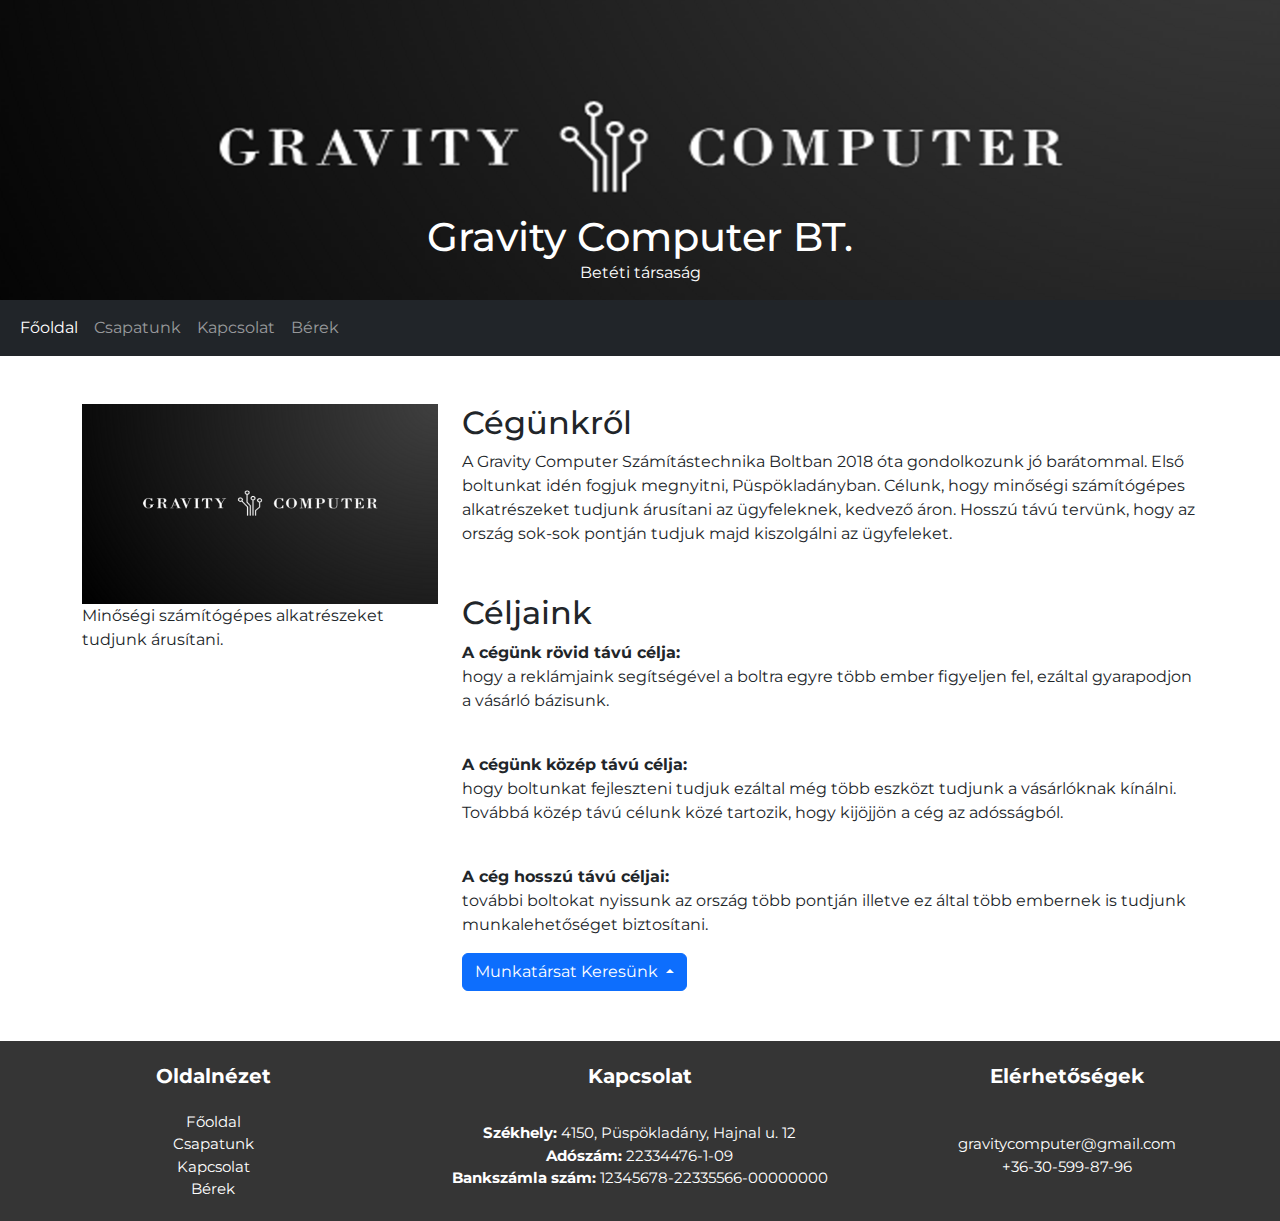
<file: index.html>
<!DOCTYPE html>
<html lang="en">
<head>
  <title>Gravity Computer Bt.</title>
  <meta charset="utf-8">  
  <meta name="viewport" content="width=device-width, initial-scale=1">
  <link href="https://cdn.jsdelivr.net/npm/bootstrap@5.3.2/dist/css/bootstrap.min.css" rel="stylesheet">
  <script src="https://cdn.jsdelivr.net/npm/bootstrap@5.3.2/dist/js/bootstrap.bundle.min.js"></script>
  <link rel="icon" href="gravitylogo.png" type="image/x-icon"/>
  <link rel="stylesheet" href="style.css">
  <link rel="preconnect" href="https://fonts.googleapis.com">
<link rel="preconnect" href="https://fonts.gstatic.com" crossorigin>
<link href="https://fonts.googleapis.com/css2?family=Montserrat:ital,wght@0,100..900;1,100..900&display=swap" rel="stylesheet">
</head>
<body>

<div class="p-5 bg-primary text-white text-center">
  <div  class="gg">
  <h1>Gravity Computer BT.</h1>
  <p>Betéti társaság</p>
</div>
   
</div>

<nav class="navbar navbar-expand-sm bg-dark navbar-dark">
  <div class="container-fluid">
    <ul class="navbar-nav">
      <li class="nav-item">
        <a class="nav-link active" href="index.html">Főoldal</a>
      </li>
      <li class="nav-item">
        <a class="nav-link" href="index1.html">Csapatunk</a>
      </li>
      <li class="nav-item">
        <a class="nav-link" href="index_kapcsolat.html">Kapcsolat</a>
      </li>
      <li class="nav-item">
        <a class="nav-link " href="berek.html">Bérek</a>
      </li>
    </ul>
  </div>
</nav>

<div class="container mt-5">
  <div class="row">
    <div class="col-sm-4">
      <div class="  ">  <img class="img-thumbail float-start img-fluid" src="gravitylogo.png" alt="aaa"></div>
      <p>Minőségi számítógépes alkatrészeket tudjunk árusítani.</p>
      
    </div>
    <div class="col-sm-8">
      <h2>Cégünkről</h2>
      <p>A Gravity Computer Számítástechnika Boltban 2018
        óta gondolkozunk jó barátommal. Első boltunkat
        idén fogjuk megnyitni, Püspökladányban. Célunk,
        hogy minőségi számítógépes alkatrészeket tudjunk
        árusítani az ügyfeleknek, kedvező áron. Hosszú távú
        tervünk, hogy az ország sok-sok pontján tudjuk majd
        kiszolgálni az ügyfeleket.</p>

      <h2 class="mt-5">Céljaink</h2>
      
    
      <p><strong>A cégünk rövid távú célja:</strong> <br> hogy a reklámjaink segítségével a boltra egyre több ember figyeljen fel, ezáltal gyarapodjon a vásárló bázisunk.
         </p><br>
        <strong>A cégünk közép távú célja:</strong>
         <br> hogy boltunkat fejleszteni tudjuk ezáltal még több eszközt tudjunk a vásárlóknak kínálni. Továbbá közép távú célunk közé tartozik, hogy kijöjjön a cég az adósságból. 
       </p> 
      <br><p>
        <strong>A cég hosszú távú céljai:</strong> <br>  további boltokat nyissunk az ország több pontján illetve ez által több embernek is tudjunk munkalehetőséget biztosítani.
        </p>
        <div class="dropdown dropup">
          <button type="button" class="btn btn-primary dropdown-toggle" data-bs-toggle="dropdown">
            Munkatársat Keresünk
          </button>
          <ul class="dropdown-menu">
           <p>Kedves felhasználó! Köszönöm, hogy megkeresett. Az alábbi álláshirdetést ajánlom számítástechnika boltban eladóként:

            Álláshirdetés: Számítástechnika bolt eladó
            
            Feladatok:
            
            Vásárlók kiszolgálása, tanácsadás
            Áruátvétel, árufeltöltés, árufeltárás
            Pénztárgép kezelése
            Raktári rend fenntartása
            Egyéb bolti feladatok ellátása
            Elvárások:
            
            Középfokú végzettség
            Számítástechnikai termékek iránti érdeklődés
            Kiváló kommunikációs és problémamegoldó képesség
            Rugalmasság, terhelhetőség
            Kereskedelmi szemlélet
            Amit kínálunk:
            
            Versenyképes jövedelem
            Stabil, hosszú távú munkalehetőség
            Fiatalos, dinamikus csapat
            Szakmai fejlődési lehetőség
            Ha felkeltette az érdeklődésed, kérlek küld el önéletrajzodat a következő e-mail címre: gravitycomputer@gmail.com</p>
          </ul>
        </div>
      </div>
      </div>

    
  </div>
</div>
<div class="footer">
  <div id="cimek">
    <div>Oldalnézet</div>
    <div>Kapcsolat</div>
    <div>Elérhetőségek</div>
  </div>
  <div id="tartalom">
    <div id="t1">
      <ul>
        <li><a href="index.html">Főoldal</a></li>
          <li><a href="index1.html">Csapatunk</a></li>
          <li><a href="index_kapcsolat.html">Kapcsolat</a></li>
          <li><a href="berek.html">Bérek</a></li>
      </ul>
    </div>
    <div id="t2">
      <ul>
        <li><strong>Székhely:</strong>   4150, Püspökladány, Hajnal u. 12</li>
        <li><strong>Adószám:</strong>   22334476-1-09
        </li>
        <li><strong>Bankszámla szám:</strong>   12345678-22335566-00000000</li>
      </ul>
    </div>
    <div id="t3">
      <ul>
        <li>gravitycomputer@gmail.com</li>
        <li>+36-30-599-87-96</li>
      </ul>
    </div>
</div>
</div>
</body>
</html>
</file>
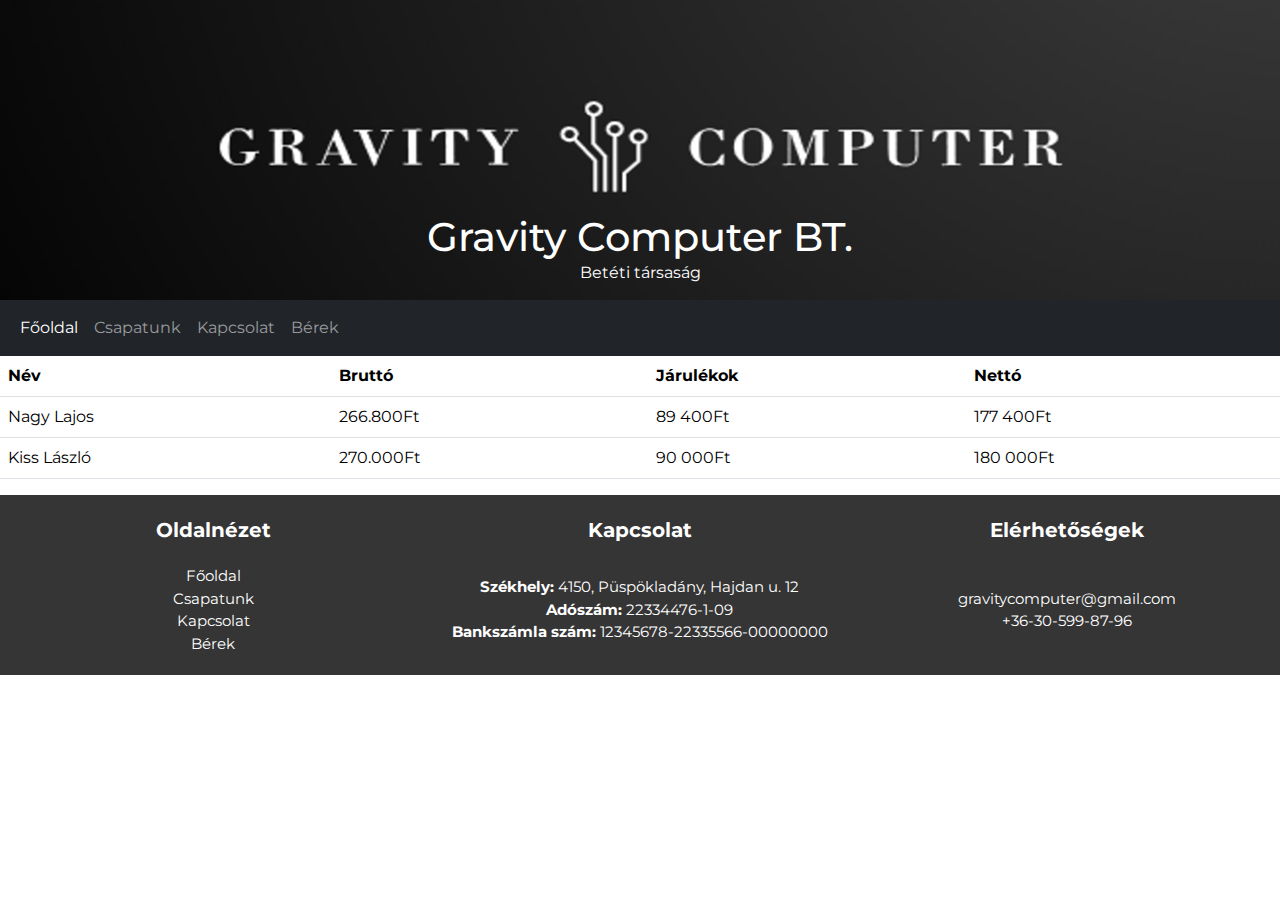
<file: berek.html>
<!DOCTYPE html>
<html lang="en">
<head>
  <title>Gravity Computer Bt.</title>
  <meta charset="utf-8">  
  <meta name="viewport" content="width=device-width, initial-scale=1">
  <link href="https://cdn.jsdelivr.net/npm/bootstrap@5.3.2/dist/css/bootstrap.min.css" rel="stylesheet">
  <script src="https://cdn.jsdelivr.net/npm/bootstrap@5.3.2/dist/js/bootstrap.bundle.min.js"></script>
  <link rel="icon" href="gravitylogo.png" type="image/x-icon"/>
  <link rel="stylesheet" href="style.css">
  <link rel="preconnect" href="https://fonts.googleapis.com">
<link rel="preconnect" href="https://fonts.gstatic.com" crossorigin>
<link href="https://fonts.googleapis.com/css2?family=Montserrat:ital,wght@0,100..900;1,100..900&display=swap" rel="stylesheet">
</head>
<body>

<div class="p-5 bg-primary text-white text-center">
  <div  class="gg">
  <h1>Gravity Computer BT.</h1>
  <p>Betéti társaság</p>
</div>
   
</div>
<nav class="navbar navbar-expand-sm bg-dark navbar-dark">
    <div class="container-fluid">
      <ul class="navbar-nav">
        <li class="nav-item">
          <a class="nav-link active" href="index.html">Főoldal</a>
        </li>
        <li class="nav-item">
          <a class="nav-link" href="index1.html">Csapatunk</a>
        </li>
        <li class="nav-item">
          <a class="nav-link" href="index_kapcsolat.html">Kapcsolat</a>
        </li>
        <li class="nav-item">
          <a class="nav-link " href="berek.html">Bérek</a>
        </li>
      </ul>
    </div>
  </nav>
  
  <div class=" row">
  <div class="col-sm-12">
    <table class="table table-hover">
      <thead>
        <tr>
          <th>Név</th>
          <th>Bruttó</th>
          <th>Járulékok</th>
          <th>Nettó</th>
          
        </tr>
      </thead>
      <tbody>
        <tr>
          <td>Nagy Lajos</td>
          <td>266.800Ft</td>
          <td>89 400Ft</td>
          <td>177 400Ft</td>
        </tr>
        <tr>
          <td>Kiss László</td>
          <td>270.000Ft</td>
          <td>90 000Ft</td>
          <td>180 000Ft</td>
        </tr>
        
      </tbody>
    </table>
  </div>
    
</div>

<div class="footer">
  <div id="cimek">
    <div>Oldalnézet</div>
    <div>Kapcsolat</div>
    <div>Elérhetőségek</div>
  </div>
  <div id="tartalom">
    <div id="t1">
      <ul>
        <li><a href="index.html">Főoldal</a></li>
          <li><a href="index1.html">Csapatunk</a></li>
          <li><a href="index_kapcsolat.html">Kapcsolat</a></li>
          <li><a href="berek.html">Bérek</a></li>
      </ul>
    </div>
    <div id="t2">
      <ul>
        <li><strong>Székhely:</strong>   4150, Püspökladány, Hajdan u. 12</li>
        <li><strong>Adószám:</strong>   22334476-1-09
        </li>
        <li><strong>Bankszámla szám:</strong>   12345678-22335566-00000000</li>
      </ul>
    </div>
    <div id="t3">
      <ul>
        <li>gravitycomputer@gmail.com</li>
        <li>+36-30-599-87-96</li>
      </ul>
    </div>
</div>
</div>

</body>
</html>
</file>
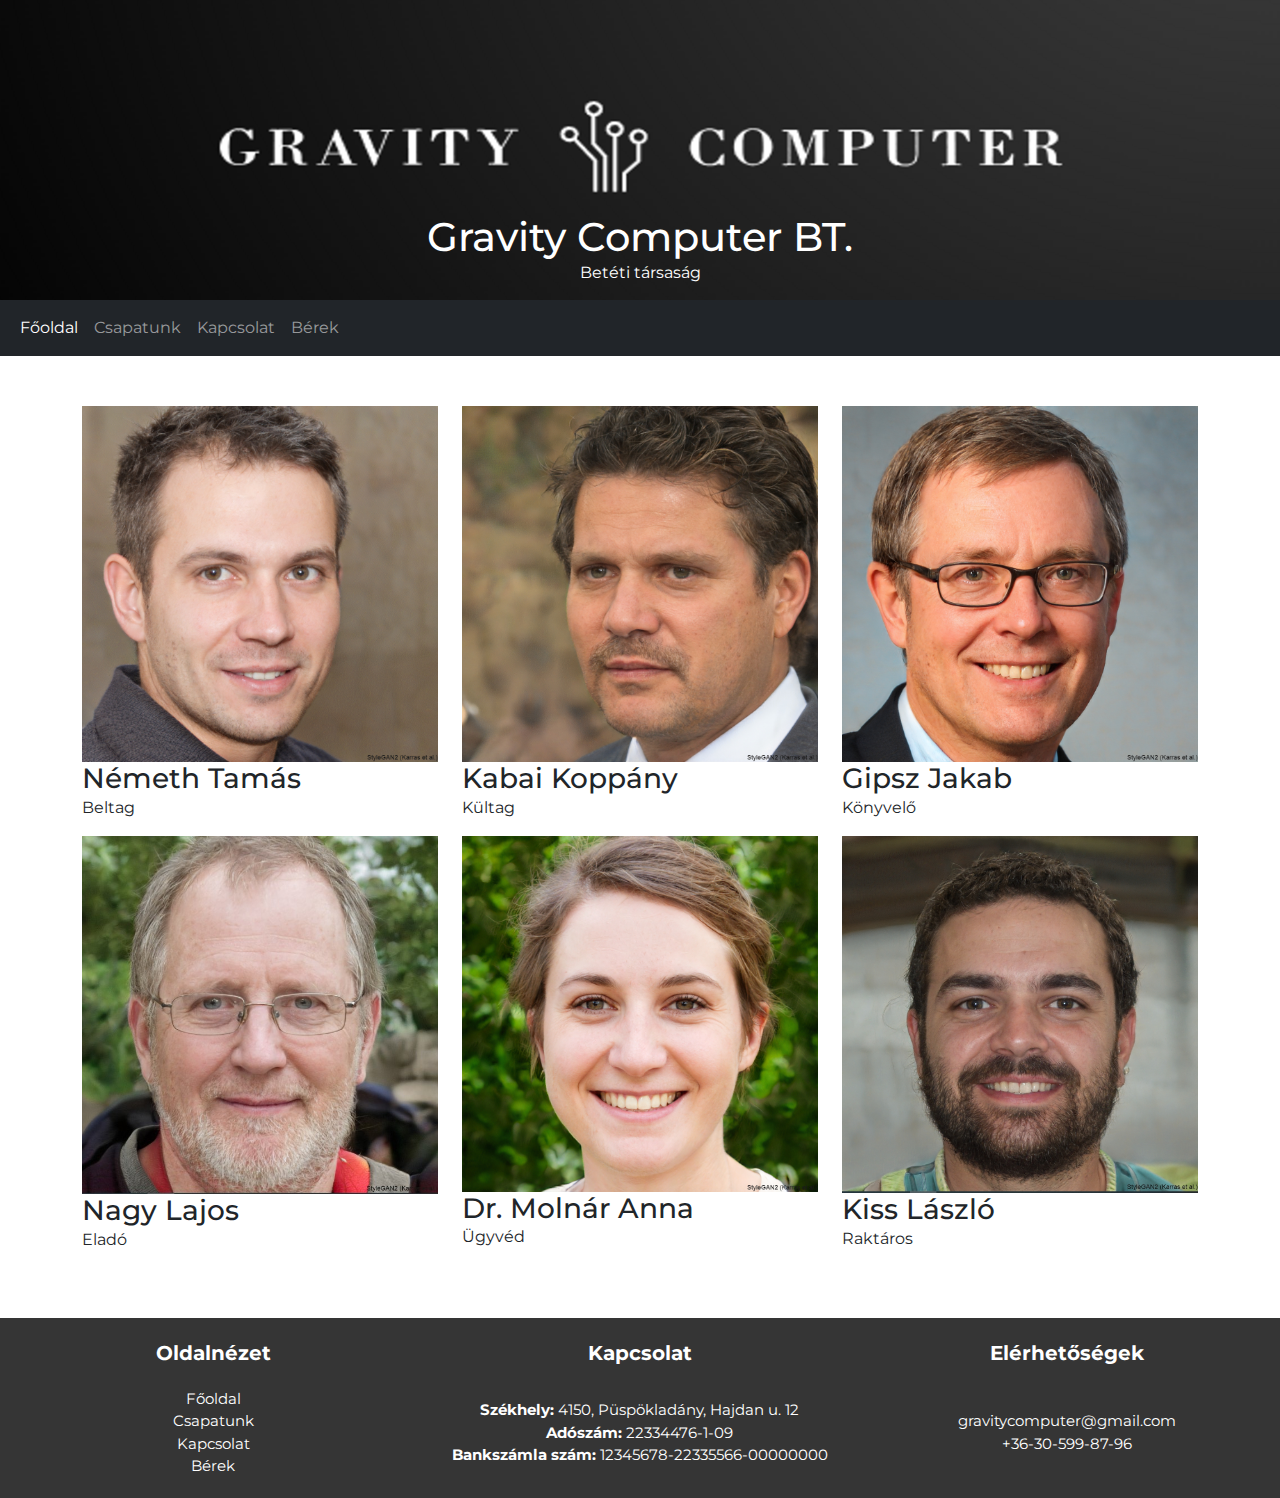
<file: index1.html>
<!DOCTYPE html>
<html lang="en">
<head>
  <title>Gravity Computer Bt.</title>
  <meta charset="utf-8">  
  <meta name="viewport" content="width=device-width, initial-scale=1">
  <link href="https://cdn.jsdelivr.net/npm/bootstrap@5.3.2/dist/css/bootstrap.min.css" rel="stylesheet">
  <script src="https://cdn.jsdelivr.net/npm/bootstrap@5.3.2/dist/js/bootstrap.bundle.min.js"></script>
  <link rel="icon" href="gravitylogo.png" type="image/x-icon"/>
  <link rel="stylesheet" href="style.css">
  <link rel="preconnect" href="https://fonts.googleapis.com">
<link rel="preconnect" href="https://fonts.gstatic.com" crossorigin>
<link href="https://fonts.googleapis.com/css2?family=Montserrat:ital,wght@0,100..900;1,100..900&display=swap" rel="stylesheet">
</head>
<body>

<div class="p-5 bg-primary text-white text-center">
  <div  class="gg">
  <h1>Gravity Computer BT.</h1>
  <p>Betéti társaság</p>
</div>
   
</div>
<nav class="navbar navbar-expand-sm bg-dark navbar-dark">
    <div class="container-fluid">
      <ul class="navbar-nav">
        <li class="nav-item">
          <a class="nav-link active" href="index.html">Főoldal</a>
        </li>
        <li class="nav-item">
          <a class="nav-link" href="index1.html">Csapatunk</a>
        </li>
        <li class="nav-item">
          <a class="nav-link" href="index_kapcsolat.html">Kapcsolat</a>

        </li>
        <li class="nav-item">
          <a class="nav-link " href="berek.html">Bérek</a>
        </li>
      </ul>
    </div>
  </nav>
<div class=" container">
<div class="row">
<div class="col-sm-4">
<img class="img-fluid img-thumbail" src="letöltés (1).jpg" alt="beltag">
<h3>Németh Tamás</h3>
<p>Beltag</p>
</div>
<div class="col-sm-4">
  <img class="img-fluid img-thumbail" src="letöltés (2).jpg" alt="kültag">
  <h3>Kabai Koppány</h3> 
  <p>Kültag</p>

</div>
<div class="col-sm-4">
  <img class="img-fluid img-thumbail" src="gipszjakab.jpg" alt="könyvelő">
  <H3>Gipsz Jakab</H3>
  <p>Könyvelő</p>

</div>
</div>
<div class="row">
  <div class="col-sm-4">
  <img class="img-fluid img-thumbail" src="nagylajos.jpg" alt="elado">
  <h3>Nagy Lajos</h3>
  <p>Eladó</p>
  </div>
  <div class="col-sm-4">
  <img class="img-fluid img-thumbail" src="letöltés.jpg" alt="anna">
  <h3>Dr. Molnár Anna</h3>
  <p>Ügyvéd</p>
  </div>
  <div class="col-sm-4">
    <img class="img-fluid img-thumbail" src="Kisslaszlo.PNG" alt="kisLaci">
    <H3>Kiss László</H3>
    <p>Raktáros</p>
  </div>
  </div>
</div>
  <div class="footer">
    <div id="cimek">
      <div>Oldalnézet</div>
      <div>Kapcsolat</div>
      <div>Elérhetőségek</div>
    </div>
    <div id="tartalom">
      <div id="t1">
        <ul>
          <li><a href="index.html">Főoldal</a></li>
          <li><a href="index1.html">Csapatunk</a></li>
          <li><a href="index_kapcsolat.html">Kapcsolat</a></li>
          <li><a href="berek.html">Bérek</a></li>
        </ul>
      </div>
      <div id="t2">
        <ul>
          <li><strong>Székhely:</strong>   4150, Püspökladány, Hajdan u. 12</li>
          <li><strong>Adószám:</strong>   22334476-1-09
          </li>
          <li><strong>Bankszámla szám:</strong>   12345678-22335566-00000000</li>
        </ul>
      </div>
      <div id="t3">
        <ul>
          <li>gravitycomputer@gmail.com</li>
          <li>+36-30-599-87-96</li>
        </ul>
      </div>
  </div>
  </div>

</body>
</html>
</file>
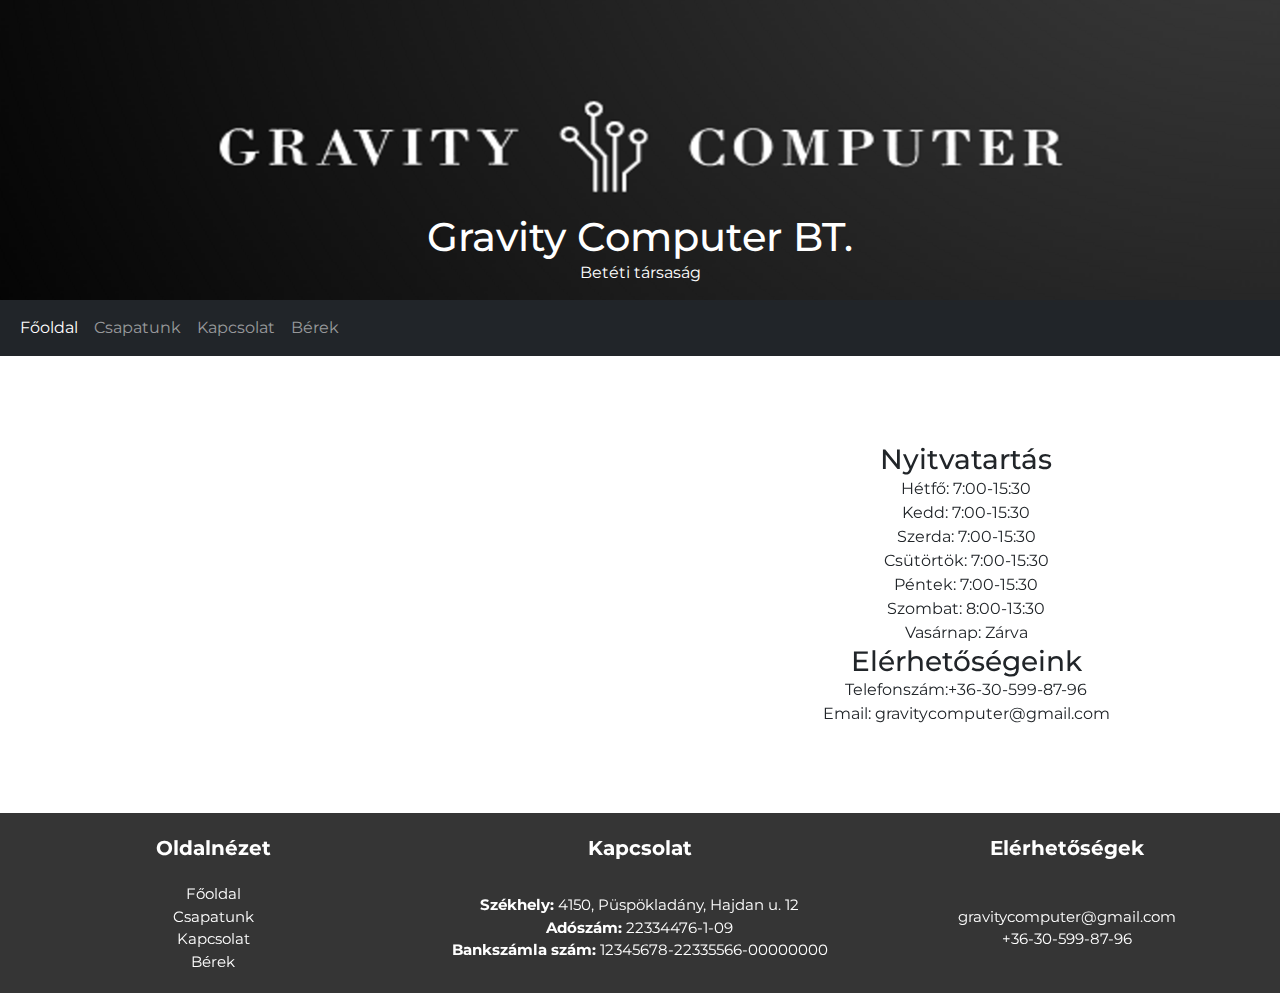
<file: index_kapcsolat.html>
<!DOCTYPE html>
<html lang="en">
<head>
  <title>Gravity Computer Bt.</title>
  <meta charset="utf-8">  
  <meta name="viewport" content="width=device-width, initial-scale=1">
  <link href="https://cdn.jsdelivr.net/npm/bootstrap@5.3.2/dist/css/bootstrap.min.css" rel="stylesheet">
  <script src="https://cdn.jsdelivr.net/npm/bootstrap@5.3.2/dist/js/bootstrap.bundle.min.js"></script>
  <link rel="icon" href="gravitylogo.png" type="image/x-icon"/>
  <link rel="stylesheet" href="style.css">
  <link rel="preconnect" href="https://fonts.googleapis.com">
<link rel="preconnect" href="https://fonts.gstatic.com" crossorigin>
<link href="https://fonts.googleapis.com/css2?family=Montserrat:ital,wght@0,100..900;1,100..900&display=swap" rel="stylesheet">
</head>
<body>

<div class="p-5 bg-primary text-white text-center">
  <div  class="gg">
  <h1>Gravity Computer BT.</h1>
  <p>Betéti társaság</p>
</div>
   
</div>
<nav class="navbar navbar-expand-sm bg-dark navbar-dark">
    <div class="container-fluid">
      <ul class="navbar-nav">
        <li class="nav-item">
          <a class="nav-link active" href="index.html">Főoldal</a>
        </li>
        <li class="nav-item">
          <a class="nav-link" href="index1.html">Csapatunk</a>
        </li>
        <li class="nav-item">
          <a class="nav-link" href="in">Kapcsolat</a>
        </li>
        <li class="nav-item">
          <a class="nav-link " href="berek.html">Bérek</a>
        </li>
      </ul>
    </div>
  </nav>
  
  <div class=" row">
  <div class=" col-sm-6">
    <iframe src="https://www.google.com/maps/embed?pb=!1m18!1m12!1m3!1d2704.870108986431!2d21.1291048755719!3d47.31687600794062!2m3!1f0!2f0!3f0!3m2!1i1024!2i768!4f13.1!3m3!1m2!1s0x4746de6595b98613%3A0x99448a0d60303d39!2zUMO8c3DDtmtsYWTDoW55LCBIYWpuYWwgdS4sIDQxNTA!5e0!3m2!1shu!2shu!4v1705653299753!5m2!1shu!2shu" width="600" height="450" style="border:0;" allowfullscreen="" loading="lazy" referrerpolicy="no-referrer-when-downgrade"></iframe>
  </div>
  <div class="col-sm-6" id="asdasd"> 
    <h3>Nyitvatartás</h3>
    <ul>
      <li>Hétfő: 7:00-15:30</li>
      <li>Kedd: 7:00-15:30</li>
      <li>Szerda: 7:00-15:30</li>
      <li>Csütörtök: 7:00-15:30</li>
      <li>Péntek: 7:00-15:30</li>
      <li>Szombat: 8:00-13:30 </li>
      <li>Vasárnap: Zárva</li>
    </ul>
    <h3>Elérhetőségeink</h3>
    <ul>
      <li>Telefonszám:+36-30-599-87-96</li>
      <li>Email: gravitycomputer@gmail.com</li>
    </ul>
  </div>
</div>
</div>
</div>

<div class="footer">
  <div id="cimek">
    <div>Oldalnézet</div>
    <div>Kapcsolat</div>
    <div>Elérhetőségek</div>
  </div>
  <div id="tartalom">
    <div id="t1">
      <ul>
        <li><a href="index.html">Főoldal</a></li>
          <li><a href="index1.html">Csapatunk</a></li>
          <li><a href="index_kapcsolat.html">Kapcsolat</a></li>
          <li><a href="berek.html">Bérek</a></li>
      </ul>
    </div>
    <div id="t2">
      <ul>
        <li><strong>Székhely:</strong>   4150, Püspökladány, Hajdan u. 12</li>
        <li><strong>Adószám:</strong>   22334476-1-09
        </li>
        <li><strong>Bankszámla szám:</strong>   12345678-22335566-00000000</li>
      </ul>
    </div>
    <div id="t3">
      <ul>
        <li>gravitycomputer@gmail.com</li>
        <li>+36-30-599-87-96</li>
      </ul>
    </div>
</div>
</div>

</body>
</html>
</file>
<file: style.css>
* {
    font-family: "Montserrat", sans-serif;
}
.fakeimg {
    height: 200px;
    background: #aaa;
}
.p-5.bg-primary.text-white.text-center {
    background-image: url('gravitylogo.png');
    background-repeat: no-repeat;
    background-position: center;
    background-size: cover;
    position: relative;
    min-height: 300px;
}
.gg {
    position: absolute;
    bottom: 5%;     
    left: 0px;
    display: block;
    margin: auto;
    width: 100%;
}
.gg p {
    margin: 0px;
}
.gg h1 {
    margin: 0px;
}
.kep{
    max-height: 10px;
    max-width: 10px;
}
.footer {
    background-color: rgb(53, 53, 53);
    padding-bottom: 20px;
}
#cimek, #tartalom {
    display: flex;
    margin: auto;
    color: white;
    padding-top: 20px;
}
#cimek > div{
    flex-basis: 33.3%;
    font-size: 20px;
    font-weight: bold;
    margin: auto;
    text-align: center;
}
#t1,#t2,#t3 {
    flex-basis: 33.3%;
    font-size: 15px;
    margin: auto;
    text-align: center;
}
#t1 ul li a,#t3 ul li a {
    text-decoration: none;
    color: white;
}
#t1 ul ,#t3 ul,#t2 ul{
    margin: 0px;
    padding: 0px;
}
#t1 ul li,#t3 ul li,#t2 ul li{
    list-style: none;
}
#t1 ul li a:hover, #t3 ul li a:hover {
    color: #aaa;
    transition: 0.5s;
}

h3 {
    margin-bottom: 0px;
}
.container {
    margin-top: 50px;
    margin-bottom: 50px;
}
#asdasd{
    text-align: center;
    margin: auto;
}
#asdasd ul {
    padding: 0px;
    margin: 0px;

}
#asdasd ul li {
    list-style-type: none;
}
</file>
